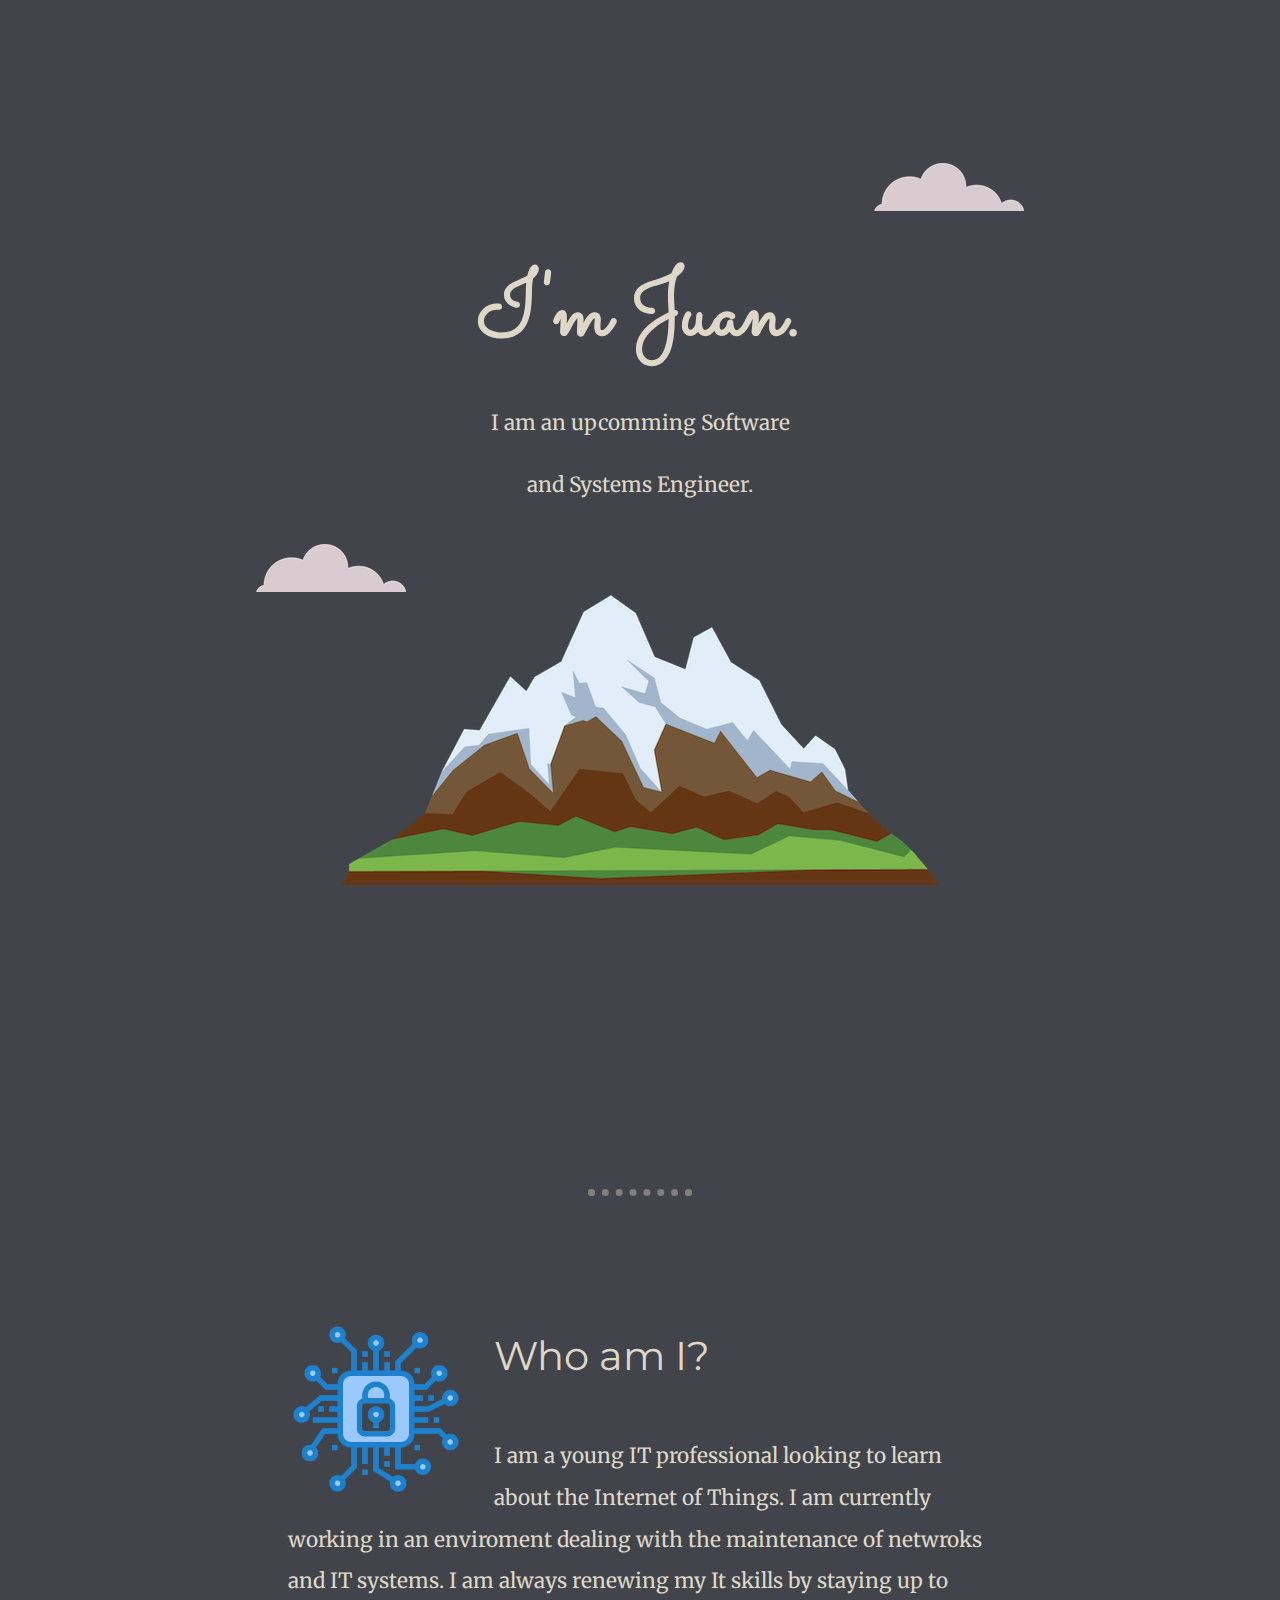
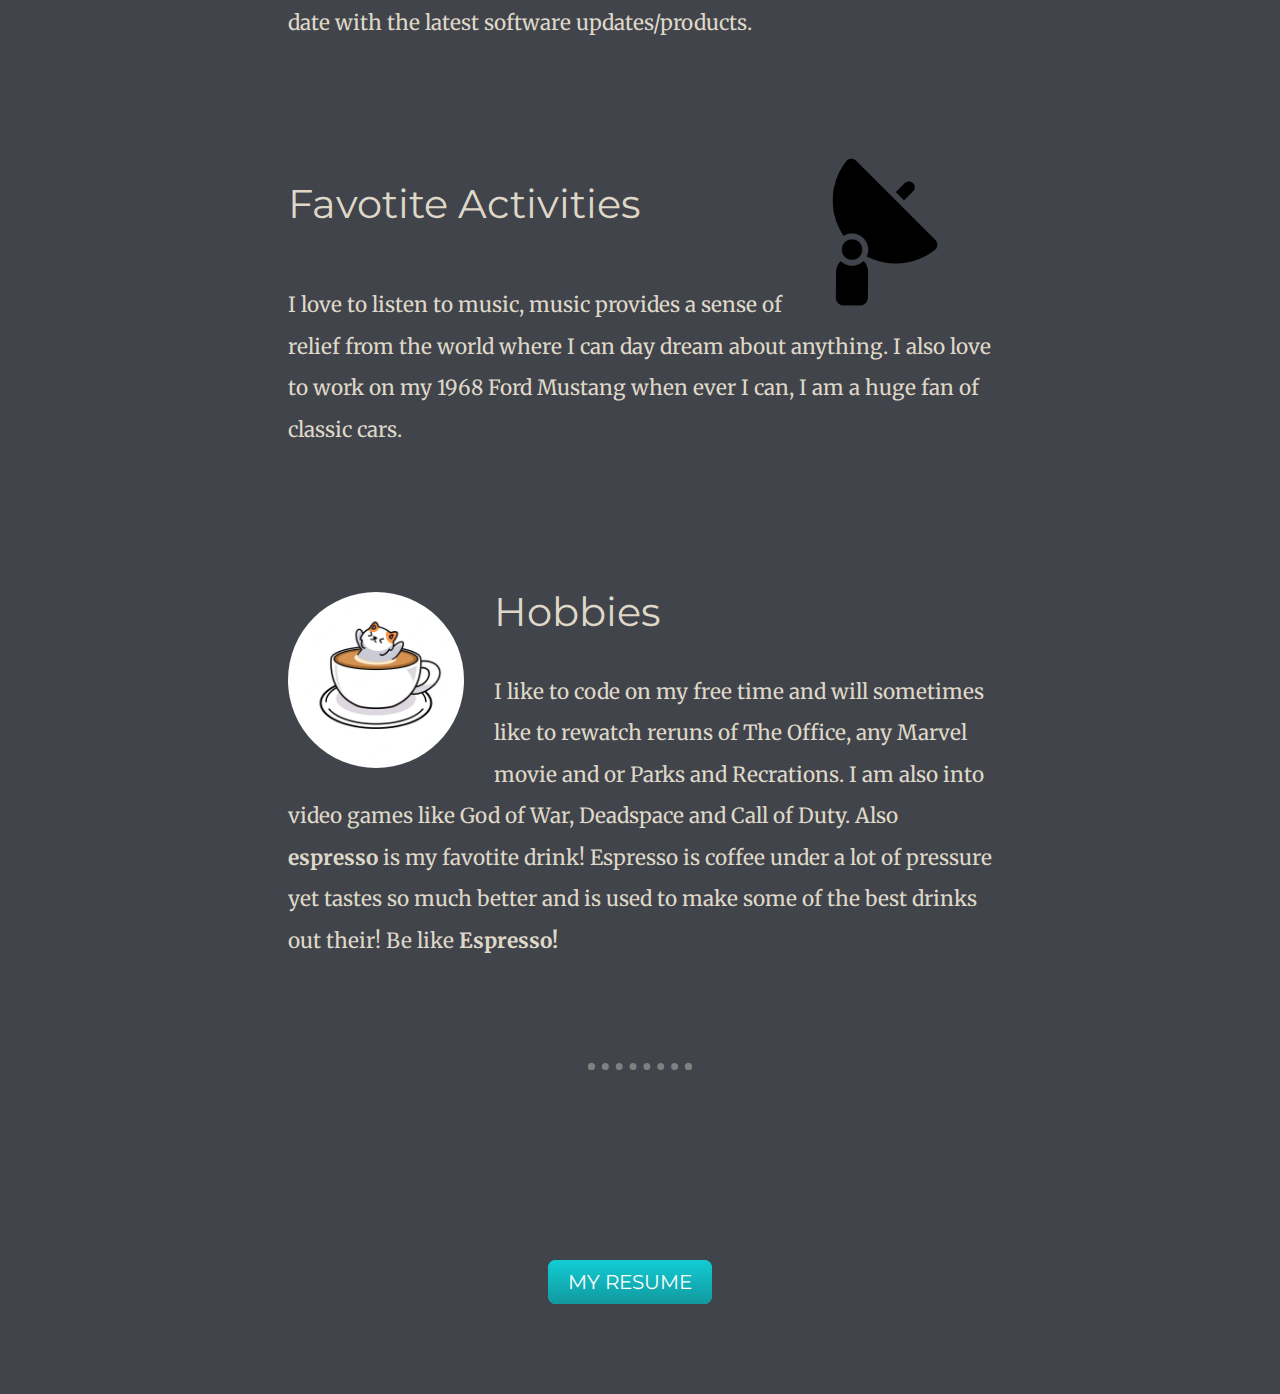
<file: index.html>
<!DOCTYPE html>
<html lang="en" dir="ltr">

<head>
  <meta charset="utf-8">
  <title>My Persoanl Website</title>
  <link rel="stylesheet" href="CSS/styles.css">
  <link rel="icon" href="images/favicon.ico">
  <link rel="preconnect" href="https://fonts.googleapis.com">
  <link rel="preconnect" href="https://fonts.gstatic.com" crossorigin>
  <link href="https://fonts.googleapis.com/css?family=Merriweather|Montserrat|Sacramento" rel="stylesheet">
</head>
<body>
<!-- ___________________________________________________________ first_container ______________________________________________________ -->
  <div class="first-container">
    <img class="top_cloud" src="images/cloud.png" alt="cloud">
    <img class="bottom_cloud" src="images/cloud.png" alt="cloud">
    <div class="intro">
      <h1>I'm Juan.</h1>
      <p>I am an upcomming Software</p>
      <p> and Systems Engineer.</p>
      <img class="mountain_pic" src="images/mountain.png" alt="mountain_pic">
    </div>
  </div>

<!-- _______________________________________________________________ hr _________________________________________________________________ -->
<hr>
<!-- _______________________________________________________________ hr _________________________________________________________________ -->

<!-- ___________________________________________________________ second_container ______________________________________________________ -->
  <div class="second-container">
    <div class="discription">
      <img class="cybersecurity_pic" src="images/cyber-security.png" alt="cybersecurity_pic">
      <h2>Who am I?</h2>
      <p>
          I am a young IT professional looking to learn about the Internet of Things.
          I am currently working in an enviroment dealing with the maintenance of netwroks and IT systems.
          I am always renewing my It skills by staying up to date with the latest software updates/products.
      </p>
    </div>
<!-- _______________________________________________________________ div _________________________________________________________________ -->
    <div class="favotite_activities">
      <img class="antenna_pic" src="images/antenna.png" alt="antenna_pic">
      <h2> Favotite Activities </h2>
      <p> I love to listen to music, music provides a sense of relief from the world where I can day dream about anything.
        I also love to work on my 1968 Ford Mustang when ever I can, I am a huge fan of classic cars.
      </p>
    </div>
<!-- _______________________________________________________________ div _________________________________________________________________ -->

    <div class="hobbies">
      <img class="cat_latte_pic" src="images/cat_latte.png" alt="cat_latte_pic">
      <h2> Hobbies</h2>
      <p class="hobbies_p"> I like to code on my free time and will sometimes like to rewatch reruns of The Office, any Marvel movie and or
        Parks and Recrations.
         I am also into video games like God of War, Deadspace and Call of Duty.
         Also <b>espresso</b> is my favotite drink!
         Espresso is coffee under a lot of pressure yet tastes so much better and is used to make some of the best drinks out their!
         Be like <b>Espresso!</b>
      </p>
    </div>
<!-- _______________________________________________________________ div _________________________________________________________________ -->

    <!-- <div class="contact_container">
      <h2> Send me a message!</h2>
      <h3>If you are into classic cars!</h3>
      <p class="contact_message"> You can contact me here and we can talk about how great classic cars are and any projects cars that you
        have of your own or would like to have</p>
      <a class="btn" href="myContacts.html">  CONTACT ME</a>
    </div> --> 

  </div>
<!-- _______________________________________________________________ hr _________________________________________________________________ -->
<hr>
<!-- _______________________________________________________________ hr _________________________________________________________________ -->
<!-- ___________________________________________________________third_container______________________________________________________ -->
  <div class="third_container">
    <div class="resume_container">
      <a class="btn" href="myresume.html"> MY RESUME</a>
    </div>

   <!-- <div class="copy_right">
      <p class="copyright">© 2022 Juan Delgado @ [Insert Webpage domain here].</p>
    </div> -->
  </div>


</body>
</file>
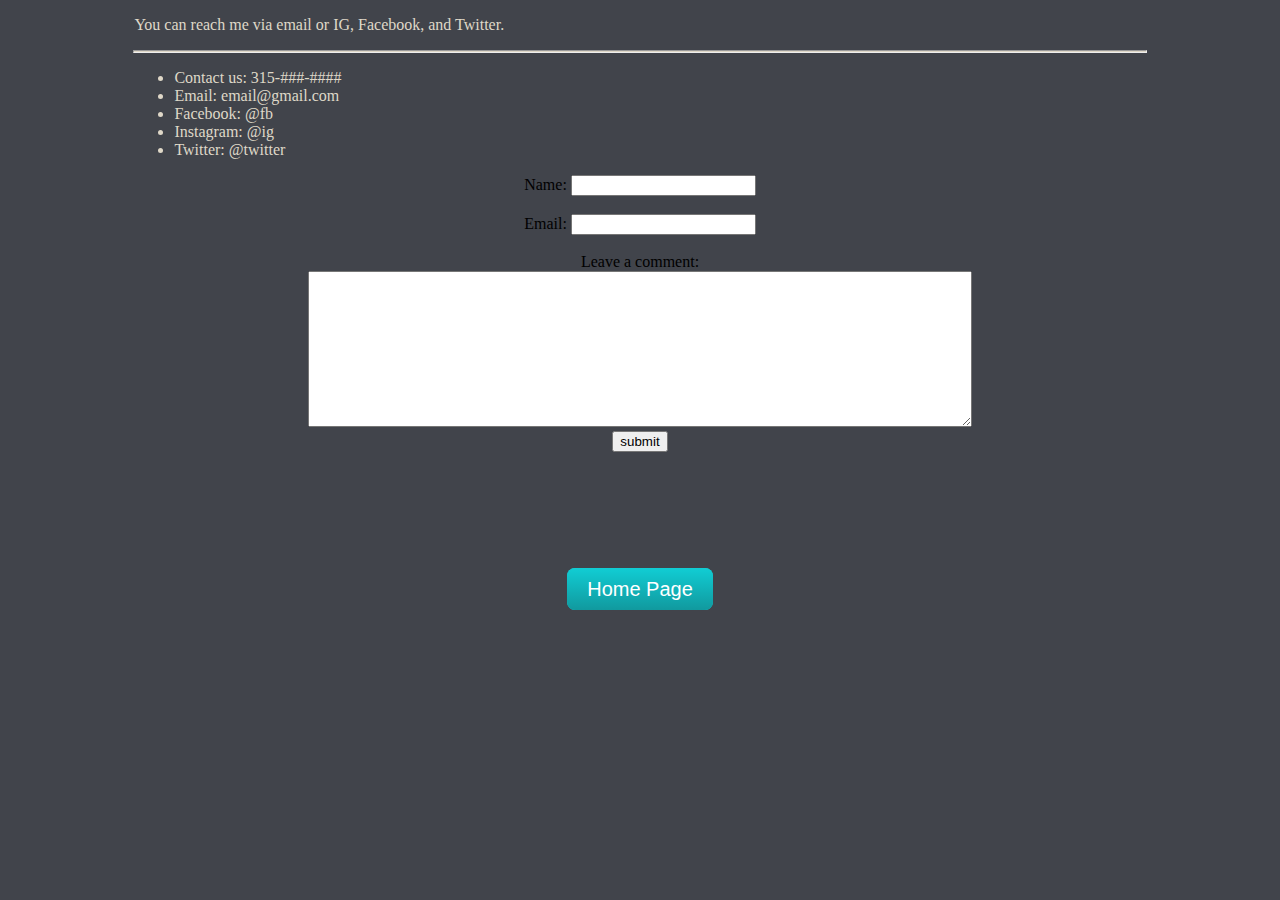
<file: myContacts.html>
<!DOCTYPE html>
<html lang="en" dir="ltr">

<head>
  <meta charset="utf-8">
  <title>My Contact information</title>
  <link rel="stylesheet" href="CSS/styles_contact.css">
</head>

<body>
  <p>You can reach me via email or IG, Facebook, and Twitter.</p>
  <hr size="3">
  <ul>
    <li>Contact us: 315-###-####</li>
    <li>Email: email@gmail.com</li>
    <li>Facebook: @fb</li>
    <li>Instagram: @ig</li>
    <li>Twitter: @twitter</li>
  </ul>

  <form class="" action="mailto:Delgado145j@gmail.com" method="post">
    <label> Name: </label>
    <input type="Name" name="" value=""><br><br>
    <label> Email: </label>
    <input type="Email" name=""><br><br>
    <label>Leave a comment: </label><br>
    <textarea name="text" rows="10" cols="80"></textarea><br>
    <input type="submit" name="submit" value="submit">
  </form>

  <div class="home_page">
    <a class="btn"href="index.html"> Home Page</a>
  </div>

</body>

</html>
</file>
<file: CSS/styles.css>
body {
  background-color: #41444B;
  margin: 0;
  text-align: center;
  font-family: 'Merriweather', serif;
}

hr {
  border: dotted grey 7px;
  border-bottom: none;
  width: 7%;
  margin: 100px auto;

}

h1 {
  color: #DFD8C8;
  font-size: 5.625rem;
  margin: 50px auto 0 auto;
  font-family: "Sacramento", cursive;
}

h2 {
  color: #DFD8C8;
  font-size: 2.5rem;
  margin: 0 auto 0 auto;
  font-family: 'Montserrat', sans-serif;

  font-weight: normal;
  line-height: 3;
}

h3 {
  font-size: 1.7rem;
  color: #DFD8C8;
  font-family: 'Montserrat', sans-serif;
}

p {
  font-size: 1.3rem;
  color: #DFD8C8;
  font-family: 'Merriweather', sans-serif;
  line-height: 2;
}


ul {
  list-style-type: none;
  text-align: center;
  position: relative;
  color: #DFD8C8;
  font-weight: normal;
}

.first-container {
  background-color: #41444B;
  position: relative;
  padding-top: 200px;
}

.first_container_discription {
  background-color: #41444B;
}

.second-container {
  background-color: #41444B;
  margin: 100px 0;
}

.discription {
  width:  55%;
  margin: 100px auto 100px auto;
  text-align: left;
}

.favotite_activities {
  background-color: #41444B;
  width:  55%;
  margin: 100px auto 100px auto;
  text-align: left;
}

.hobbies {
  background-color: #41444B;
  width:  55%;
  margin: 100px auto 100px auto;
  text-align: left;
}

.hobbies_p {
  margin: auto;
}

.third_container {
  background-color: #41444B;
  position: relative;
  padding-top: 100px;
  padding-bottom: 100px;

}

.resume_container {
  background-color: #41444B;
  font-family: cursive;
  display: inline-block;
  padding-right: 20px;
}

.contact_container {
  background-color: #41444B;
  font-family: cursive;
  width: 40%;
  margin: 40px auto 60px;
}

.contact_message {
  margin-bottom: 70px;
}

.copy_right {
  padding-top: 1%;
}

.top_cloud {
  position: absolute;
  right: 20%;
  top: 15%;
}

.bottom_cloud {
  position: absolute;
  left: 20%;
  top: 50%;
}

.mountain_pic {
  background-color: #41444B;
  padding-bottom: 200px;
}

.cybersecurity_pic {
  background-color: #41444B;
  width: 25%;
  float: left;
  margin-right: 30px;
  margin-top: 25px;

}

.antenna_pic {
  background-color: #41444B;
  float: right;
  margin-right: 30px;
  width: 25%;


}

.cat_latte_pic{
  background-color: #41444B;
  float: left;
  margin-right: 30px;
  border-radius: 100%;
  height: 25%;
  width: 25%;
  margin-top: 40px;

}

.btn {
  background: #11cdd4;
  background-image: -webkit-linear-gradient(top, #11cdd4, #11999e);
  background-image: -moz-linear-gradient(top, #11cdd4, #11999e);
  background-image: -ms-linear-gradient(top, #11cdd4, #11999e);
  background-image: -o-linear-gradient(top, #11cdd4, #11999e);
  background-image: linear-gradient(to bottom, #11cdd4, #11999e);
  -webkit-border-radius: 8;
  -moz-border-radius: 8;
  border-radius: 8px;
  font-family: 'Montserrat', sans-serif;
  color: #ffffff;
  font-size: 20px;
  padding: 10px 20px 10px 20px;
  text-decoration: none;
}

.btn:hover {
  background: #30e3cb;
  background-image: -webkit-linear-gradient(top, #30e3cb, #2bc4ad);
  background-image: -moz-linear-gradient(top, #30e3cb, #2bc4ad);
  background-image: -ms-linear-gradient(top, #30e3cb, #2bc4ad);
  background-image: -o-linear-gradient(top, #30e3cb, #2bc4ad);
  background-image: linear-gradient(to bottom, #30e3cb, #2bc4ad);
  text-decoration: none;
}
</file>
<file: CSS/styles_contact.css>
body {
  text-align: center;
  font-family: 'Indie Flower', cursive;
  background-color: #41444B;
}

hr {
  background-color: #DFD8C8;
  margin-top: 1%;

  width: 80%;
}

h1 {
  font-size: 200%;
  margin: 0 auto 0 auto;
  font-family: 'Indie Flower', cursive;
  color: #DFD8C8;
}

h2 {
  margin: 0 auto 0 auto;
  font-family: 'Indie Flower', cursive;
  color: #DFD8C8;
}

h3 {
  margin: 0 auto 0 auto;
  font-family: 'Indie Flower', cursive;
  color: #DFD8C8;
}

p {
  font-size: 1rem;
  font-family: cursive;
  text-align: left;
  margin-left: 10%;
  color: #DFD8C8;
}

div {
  background-color: #41444B;
  margin: 0 auto;
}

ul {
  list-style-type: disc;
  text-align: left;
  margin-left: 10%;
  position: relative;
  color: #DFD8C8;
}

.Name  {
  margin-top: 10%;
}

.topic {
  text-align: left;
  margin-left: 10%;
  margin-top: 5%;
}

.subtopic  {
  top: 15px;
  text-align: left;
  position: relative;
  margin: auto;
  margin-left: 10%;
}

.home_page  {
  position: relative;
  margin-top: 10%
}

.list {
  margin-left: 10%;
  color: #DFD8C8;
}

.language {
  width: 60px;
  text-align: left;
  color: #DFD8C8;
}

.rating {
  width: 100px;
  text-align: left;
}

.btn {
  background: #11cdd4;
  background-image: -webkit-linear-gradient(top, #11cdd4, #11999e);
  background-image: -moz-linear-gradient(top, #11cdd4, #11999e);
  background-image: -ms-linear-gradient(top, #11cdd4, #11999e);
  background-image: -o-linear-gradient(top, #11cdd4, #11999e);
  background-image: linear-gradient(to bottom, #11cdd4, #11999e);
  -webkit-border-radius: 8;
  -moz-border-radius: 8;
  border-radius: 8px;
  font-family: 'Montserrat', sans-serif;
  color: #ffffff;
  font-size: 20px;
  margin-top: 20px;
  padding: 10px 20px 10px 20px;
  text-decoration: none;
}

.btn:hover {
  background: #30e3cb;
  background-image: -webkit-linear-gradient(top, #30e3cb, #2bc4ad);
  background-image: -moz-linear-gradient(top, #30e3cb, #2bc4ad);
  background-image: -ms-linear-gradient(top, #30e3cb, #2bc4ad);
  background-image: -o-linear-gradient(top, #30e3cb, #2bc4ad);
  background-image: linear-gradient(to bottom, #30e3cb, #2bc4ad);
  text-decoration: none;
}
</file>
